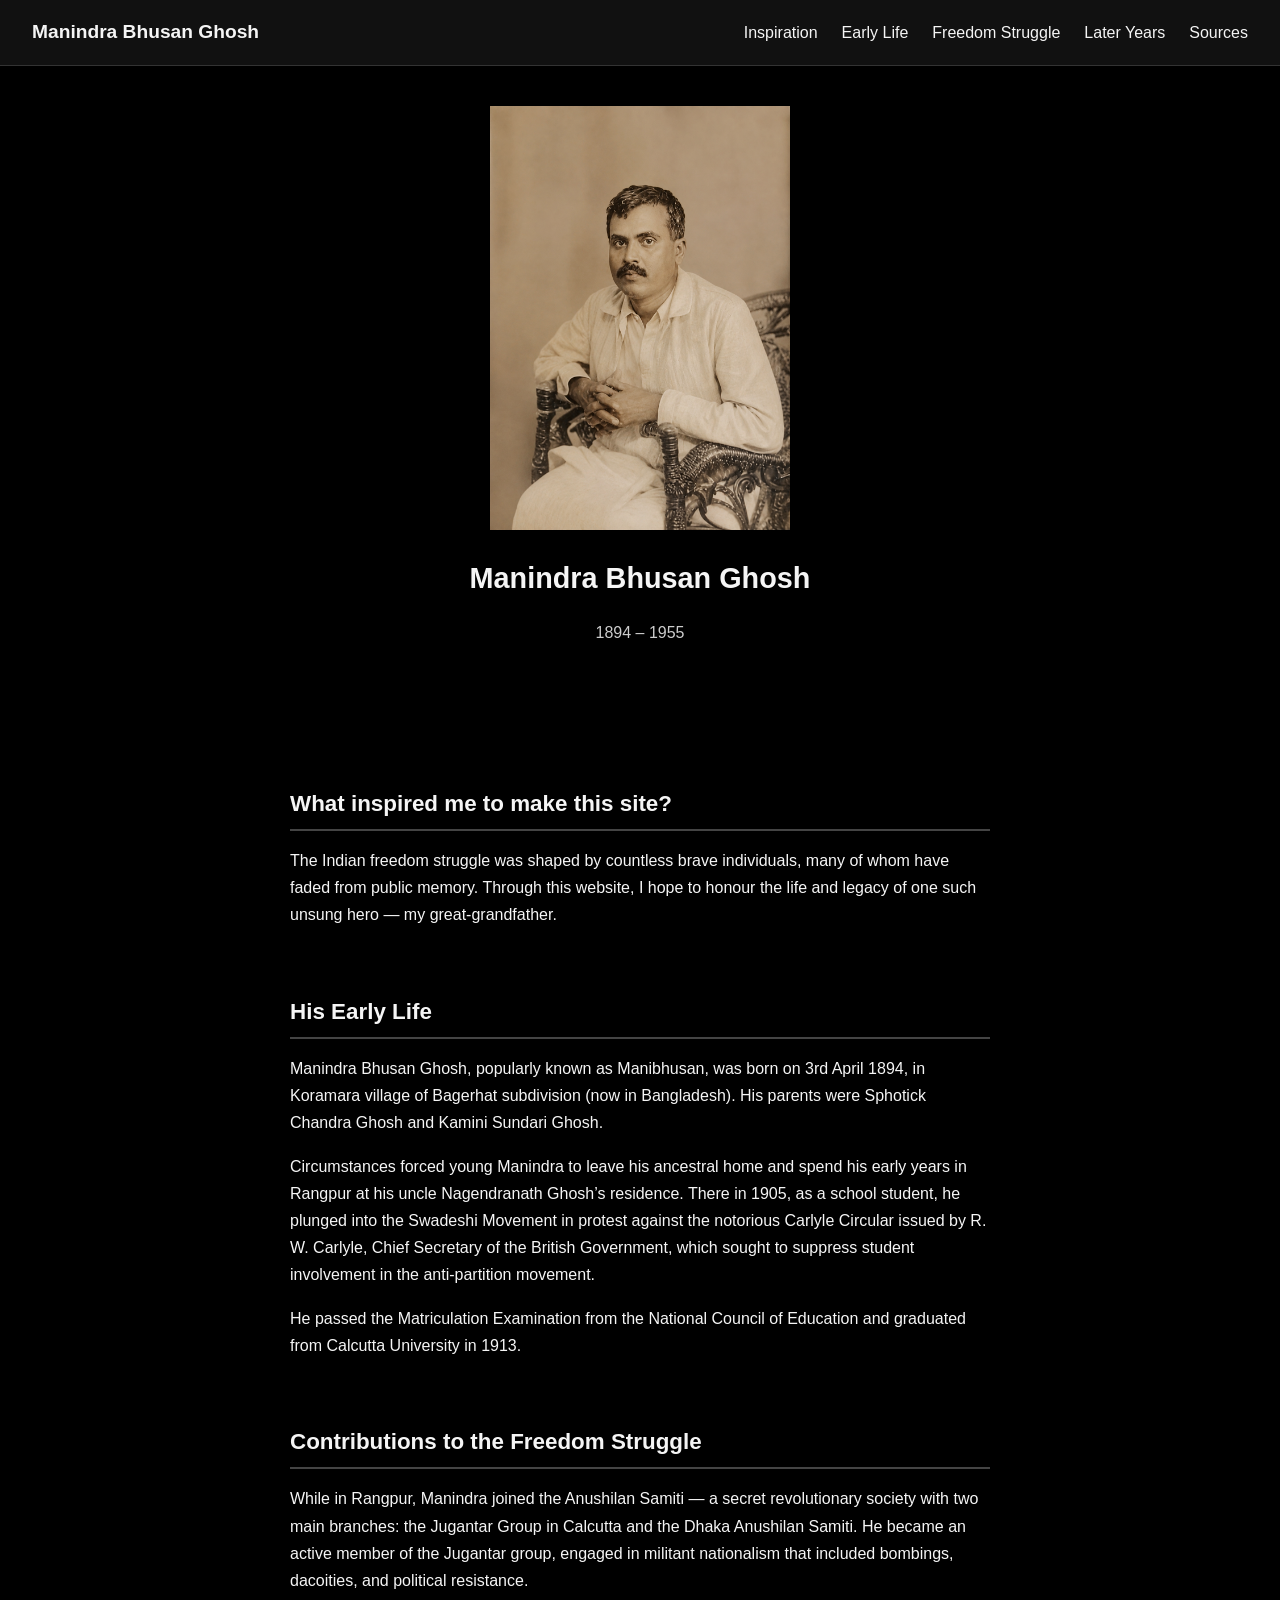
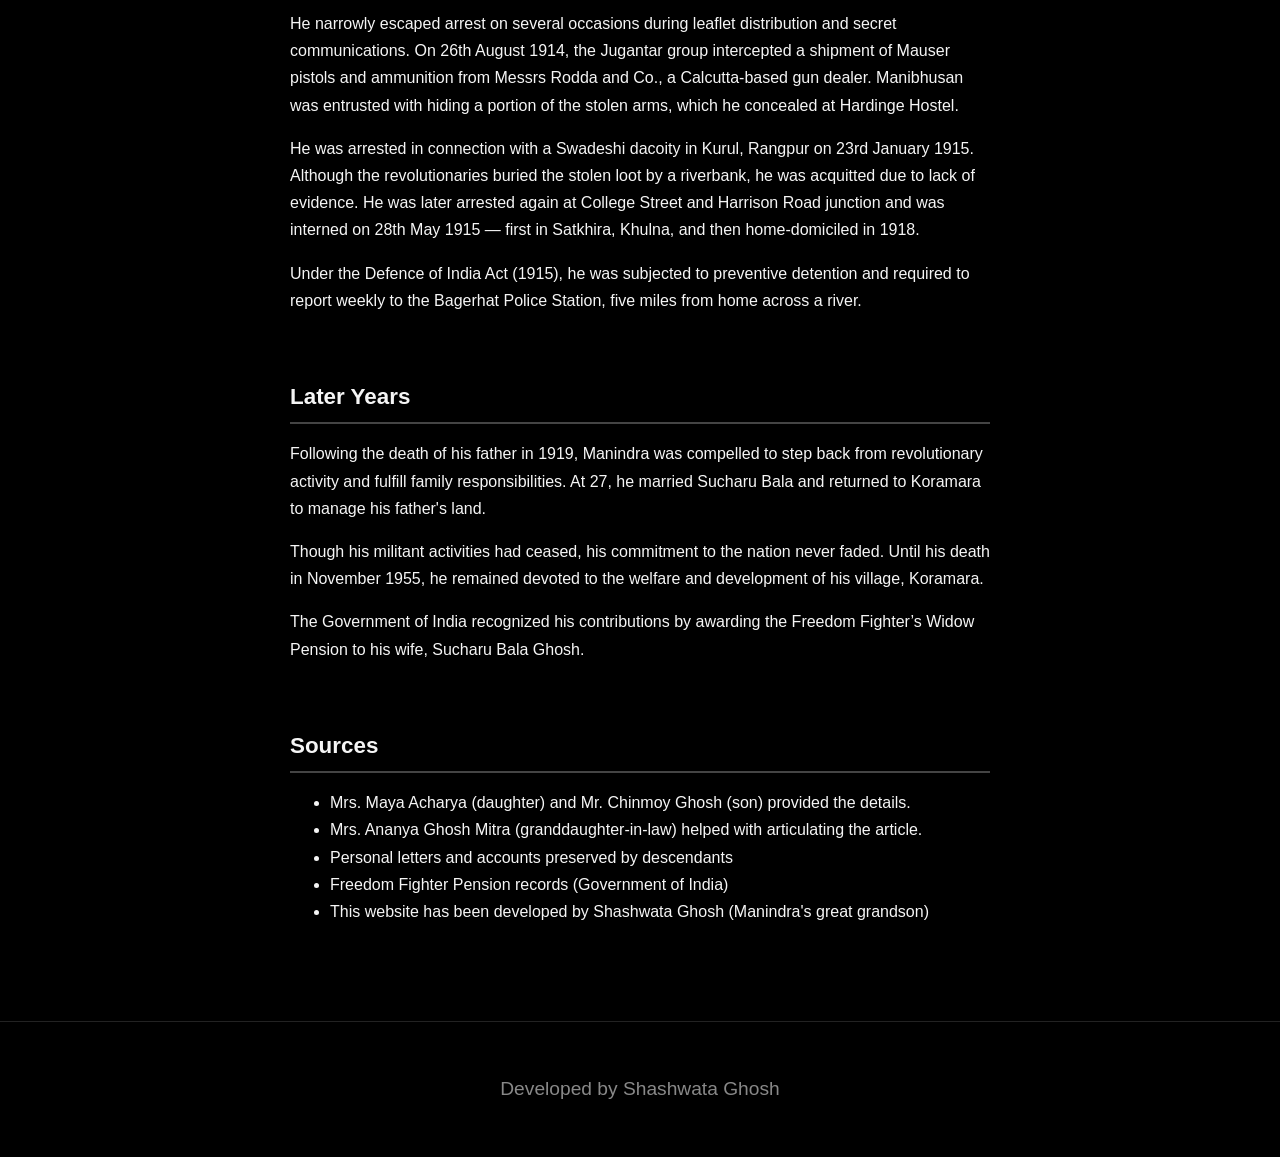
<file: index.html>
<!DOCTYPE html>
<html lang="en">
<head>
  <meta charset="UTF-8" />
  <meta name="viewport" content="width=device-width, initial-scale=1.0" />

  <title>Manindra Bhusan Ghosh | Indian Freedom Fighter</title>

  <meta
    name="description"
    content="Learn about the life of Manindra Bhusan Ghosh, an Indian freedom fighter and revolutionary who participated in the Swadeshi Movement and Jugantar activities."
  />

  <link rel="canonical" href="https://shxshwata.github.io/Manindra-Bhusan-Ghosh/" />

  <link rel="stylesheet" href="style.css" />

  <script type="application/ld+json">
  {
    "@context": "https://schema.org",
    "@type": "Person",
    "name": "Manindra Bhusan Ghosh",
    "alternateName": "Manibhusan Ghosh",
    "birthDate": "1894-04-03",
    "birthPlace": {
      "@type": "Place",
      "name": "Koramara, Bagerhat"
    },
    "deathDate": "1955-11",
    "description": "Indian freedom fighter and revolutionary associated with the Swadeshi Movement and Jugantar."
  }
  </script>
</head>
<body>
  <header>
    <nav class="navbar">
      <span class="nav-name">Manindra Bhusan Ghosh</span>
      <div class="nav-links desktop-only">
        <a href="#inspiration">Inspiration</a>
        <a href="#early-life">Early Life</a>
        <a href="#struggle">Freedom Struggle</a>
        <a href="#later-years">Later Years</a>
        <a href="#sources">Sources</a>
      </div>
      <button id="menu-btn" class="mobile-only">☰</button>
    </nav>

    <div id="mobile-menu" class="mobile-menu">
      <a href="#inspiration">Inspiration</a>
      <a href="#early-life">Early Life</a>
      <a href="#struggle">Struggle</a>
      <a href="#later-years">Later Years</a>
      <a href="#sources">Sources</a>
    </div>
  </header>

  <section class="hero">
    <img src="portrait1.jpg" alt="Portrait" class="hero-img" />
    <h1>Manindra Bhusan Ghosh</h1>
    <p class="lifespan">1894 – 1955</p>
  </section>

  <main>
    <section id="inspiration">
      <h2>What inspired me to make this site?</h2>
      <p>The Indian freedom struggle was shaped by countless brave individuals, many of whom have faded from public memory. 
        Through this website, I hope to honour the life and legacy of one such unsung hero — my great-grandfather.</p>
    </section>

    <section id="early-life">
      <h2>His Early Life</h2>
      <p>
        Manindra Bhusan Ghosh, popularly known as Manibhusan, was born on 3rd April 1894, in Koramara village of Bagerhat subdivision (now in Bangladesh). His parents were Sphotick Chandra Ghosh and Kamini Sundari Ghosh.
      </p>
      <p>
        Circumstances forced young Manindra to leave his ancestral home and spend his early years in Rangpur at his uncle Nagendranath Ghosh’s residence. There in 1905, as a school student, he plunged into the Swadeshi Movement in protest against the notorious Carlyle Circular issued by R. W. Carlyle, Chief Secretary of the British Government, which sought to suppress student involvement in the anti-partition movement.
      </p>
      <p>
        He passed the Matriculation Examination from the National Council of Education and graduated from Calcutta University in 1913.
      </p>
    </section>

    <section id="struggle">
      <h2>Contributions to the Freedom Struggle</h2>
      <p>
        While in Rangpur, Manindra joined the Anushilan Samiti — a secret revolutionary society with two main branches: the Jugantar Group in Calcutta and the Dhaka Anushilan Samiti. He became an active member of the Jugantar group, engaged in militant nationalism that included bombings, dacoities, and political resistance.
      </p>
      <p>
        He narrowly escaped arrest on several occasions during leaflet distribution and secret communications. On 26th August 1914, the Jugantar group intercepted a shipment of Mauser pistols and ammunition from Messrs Rodda and Co., a Calcutta-based gun dealer. Manibhusan was entrusted with hiding a portion of the stolen arms, which he concealed at Hardinge Hostel.
      </p>
      <p>
        He was arrested in connection with a Swadeshi dacoity in Kurul, Rangpur on 23rd January 1915. Although the revolutionaries buried the stolen loot by a riverbank, he was acquitted due to lack of evidence. He was later arrested again at College Street and Harrison Road junction and was interned on 28th May 1915 — first in Satkhira, Khulna, and then home-domiciled in 1918.
      </p>
      <p>
        Under the Defence of India Act (1915), he was subjected to preventive detention and required to report weekly to the Bagerhat Police Station, five miles from home across a river.
      </p>
    </section>

    <section id="later-years">
      <h2>Later Years</h2>
      <p>
        Following the death of his father in 1919, Manindra was compelled to step back from revolutionary activity and fulfill family responsibilities. At 27, he married Sucharu Bala and returned to Koramara to manage his father's land.
      </p>
      <p>
        Though his militant activities had ceased, his commitment to the nation never faded. Until his death in November 1955, he remained devoted to the welfare and development of his village, Koramara.
      </p>
      <p>
        The Government of India recognized his contributions by awarding the Freedom Fighter’s Widow Pension to his wife, Sucharu Bala Ghosh.
      </p>
    </section>

    <section id="sources">
      <h2>Sources</h2>
      <ul>
        <li>Mrs. Maya Acharya (daughter) and Mr. Chinmoy Ghosh (son) provided the details.</li>
        <li>Mrs. Ananya Ghosh Mitra (granddaughter-in-law) helped with articulating the article.</li>
        <li>Personal letters and accounts preserved by descendants</li>
        <li>Freedom Fighter Pension records (Government of India)</li>
        <li>This website has been developed by Shashwata Ghosh (Manindra's great grandson)</li>
        
      </ul>
    </section>
  </main>

  <footer>
    <p>Developed by Shashwata Ghosh</p>
  </footer>

  <button id="back-to-top" title="Back to top">↑</button>

  <script src="script.js"></script>
</body>
</html>
</file>
<file: style.css>
body {
    font-family: -apple-system, BlinkMacSystemFont, "Segoe UI", Roboto,
                 "Helvetica Neue", Arial, sans-serif, "Apple Color Emoji",
                 "Segoe UI Emoji", "Segoe UI Symbol";
    background-color: #000;
    color: #f5f5f5;
    margin: 0;
    scroll-behavior: smooth;
    line-height: 1.7;
    font-size: 16px;
  }
  
  .navbar {
    display: flex;
    justify-content: space-between;
    align-items: center;
    background-color: #111;
    padding: 1rem 2rem;
    position: sticky;
    top: 0;
    z-index: 100;
    border-bottom: 1px solid #333;
  }
  
  .nav-name {
    font-weight: 600;
    font-size: 1.2rem;
  }
  
  .nav-links {
    display: flex;
    gap: 1.5rem;
  }
  
  .nav-links a {
    color: #f5f5f5;
    text-decoration: none;
    font-weight: 500;
    transition: color 0.3s;
  }
  
  .nav-links a:hover {
    color: #aaa;
  }
  
  #menu-btn {
    font-size: 1.4rem;
    background: none;
    border: none;
    color: #f5f5f5;
    cursor: pointer;
  }
  
  .mobile-menu {
    position: fixed;
    top: 0;
    right: -100%;
    width: 60%;
    height: 100%;
    background-color: #111;
    display: flex;
    flex-direction: column;
    padding: 2rem 1rem;
    gap: 1.5rem;
    transition: right 0.3s ease;
    z-index: 200;
  }
  
  .mobile-menu a {
    color: #f5f5f5;
    text-decoration: none;
    font-size: 1.2rem;
  }
  
  .mobile-menu.open {
    right: 0;
  }
  
  .hero {
    text-align: center;
    padding: 2.5rem 1rem 0.5rem; /* reduced bottom padding */
  }
  
  
  .hero-img {
    width: 100%;
    max-width: 300px;
    height: auto;
    border: none;
    border-radius: 0;
  }
  
  .hero h1 {
    font-size: 1.8rem;
    margin: 1rem 0 0.4rem;
  }
  
  .lifespan {
    color: #ccc;
    font-size: 1rem;
  }
  
  main {
    max-width: 700px;
    margin: auto;
    padding: 2rem 1rem;
  }
  
  section {
    margin-bottom: 4rem;
  }
  
  h2 {
    font-size: 1.4rem;
    border-bottom: 2px solid #444;
    padding-bottom: 0.4rem;
    margin-bottom: 1rem;
  }
  
  footer {
    text-align: center;
    padding: 2rem 1rem;
    font-size: 1.2rem;
    color: #888;
    border-top: 1px solid #222;
  }
  
  #back-to-top {
    display: none;
    position: fixed;
    bottom: 1.5rem;
    right: 1.5rem;
    font-size: 1.5rem;
    padding: 0.5rem 0.7rem;
    border-radius: 5px;
    border: none;
    background: #444;
    color: #fff;
    cursor: pointer;
    z-index: 300;
  }
  
  #back-to-top:hover {
    background: #666;
  }
  
  @media (max-width: 600px) {
    .desktop-only {
      display: none;
    }
    .mobile-only {
      display: block;
    }
  }
  
  @media (min-width: 601px) {
    .mobile-only {
      display: none;
    }
  }
  #inspiration {
    margin-top: 0.5rem;
  }
</file>
